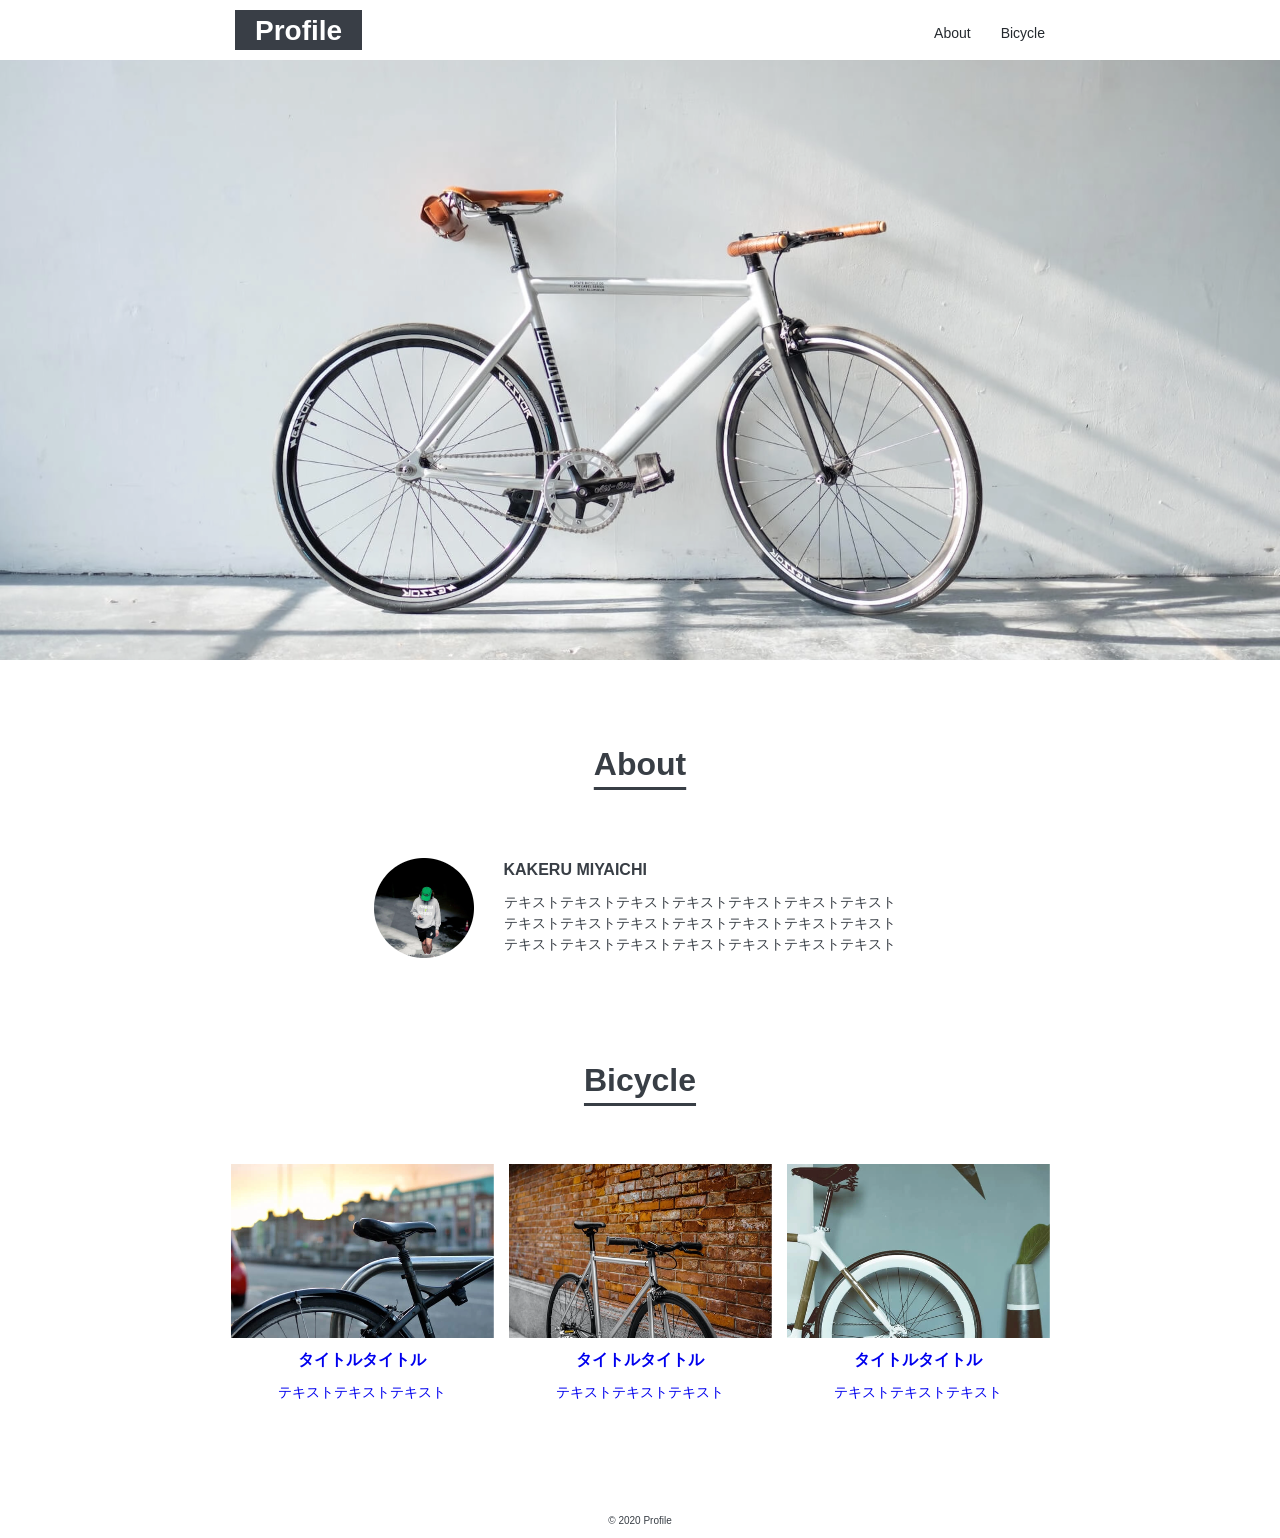
<file: index.html>
<!doctype html>
<html lang="ja">
    <head>
        <meta charset="UTF-8" />
        <meta http-equiv="X-UA-Compatible" content="IE=edge" />
        <meta name="viewport" content="width=device-width, initial-scale=1.0" />
        <title>Profile</title>
        <meta name="description" content="sample text sample text sample text sample text" />

        <link rel="stylesheet" href="./assets/css/sanitize.css" />
        <link rel="stylesheet" href="./assets/css/style.css" />
    </head>
    <body>
        <section class="header"></section>
        <header id="header">
            <div class="header-title">
                <a href="#home" class="header-logo">Profile</a>
            </div>
            <div class="header-nenu">
                <ul class="header-menu-right">
                    <li><a href="#about">About</a></li>
                    <li><a href="#bicycle">Bicycle</a></li>
                </ul>
            </div>
        </header>

        <section class="hero-image">
            <div class="hero-image-item">
                <!-- <img src="./assets/images/mainvisual.png" srcset="./assets/images/mainvisual.png 1x, ./assets/images/mainvisual@2x.png 2x" alt="mainvisual" /> -->
                <img srcset="./assets/images/mainvisual@2x.png 768w, ./assets/images/mainvisual.png 1280w" sizes="(max-width:768px) 100vw, 1280px" />
            </div>
        </section>

        <section class="section">
            <div id="about">
                <h1 class="section-headline">About</h1>
                <figure class="about">
                    <img class="about-image" src="./assets/images/about.png" alt="About" />
                    <figcaption class="about-caption">
                        <h2 class="about-headline">KAKERU MIYAICHI</h2>
                        <p class="about-description">テキストテキストテキストテキストテキストテキストテキスト テキストテキストテキストテキストテキストテキストテキスト テキストテキストテキストテキストテキストテキストテキスト</p>
                    </figcaption>
                </figure>
            </div>
        </section>

        <section id="bicycle" class="section">
            <h1 class="section-headline">Bicycle</h1>
            <ul class="grid">
                <li class="grid-item">
                    <article class="card">
                        <a href="./bicycle/bicycle_1.html" class="card-link">
                            <!-- <img class="card-image" src="./assets/images/bicycle1.png" srcset="./assets/images/bicycle1.png 1x, ./assets/images/bicycle1@2x.png 2x" 　alt="bicycle1" /> -->
                            <img class="card-image" srcset="./assets/images/bicycle1@2x.png 768w, ./assets/images/bicycle1.png 1280w" sizes="(max-width:768px) 100vw, 1280px" />
                            <h1 class="cord-headline">タイトルタイトル</h1>
                            <p class="cord-description">テキストテキストテキスト</p>
                        </a>
                    </article>
                </li>
                <li class="grid-item">
                    <article class="card">
                        <a href="#" class="card-link">
                            <!-- <img class="card-image" src="./assets/images/bicycle2.png" srcset="./assets/images/bicycle2.png 1x, ./assets/images/bicycle2@2x.png 2x" 　alt="bicycle2" /> -->
                            <img class="card-image" srcset="./assets/images/bicycle2@2x.png 768w, ./assets/images/bicycle2.png 1280w" sizes="(max-width:768px) 100vw, 1280px" />

                            <h1 class="cord-headline">タイトルタイトル</h1>
                            <p class="cord-description">テキストテキストテキスト</p>
                        </a>
                    </article>
                </li>
                <li class="grid-item">
                    <article class="card">
                        <a href="#" class="card-link">
                            <!-- <img class="card-image" src="./assets/images/bicycle3.png" srcset="./assets/images/bicycle3.png 1x, ./assets/images/bicycle3@2x.png 2x" 　alt="bicycle3" /> -->
                            <img class="card-image" srcset="./assets/images/bicycle3@2x.png 768w, ./assets/images/bicycle3.png 1280w" sizes="(max-width:768px) 100vw, 1280px" />

                            <h1 class="cord-headline">タイトルタイトル</h1>
                            <p class="cord-description">テキストテキストテキスト</p>
                        </a>
                    </article>
                </li>
            </ul>
        </section>

        <footer class="footer">
            <small class="footer-copy">&copy; 2020 Profile</small>
        </footer>
    </body>
</html>
</file>
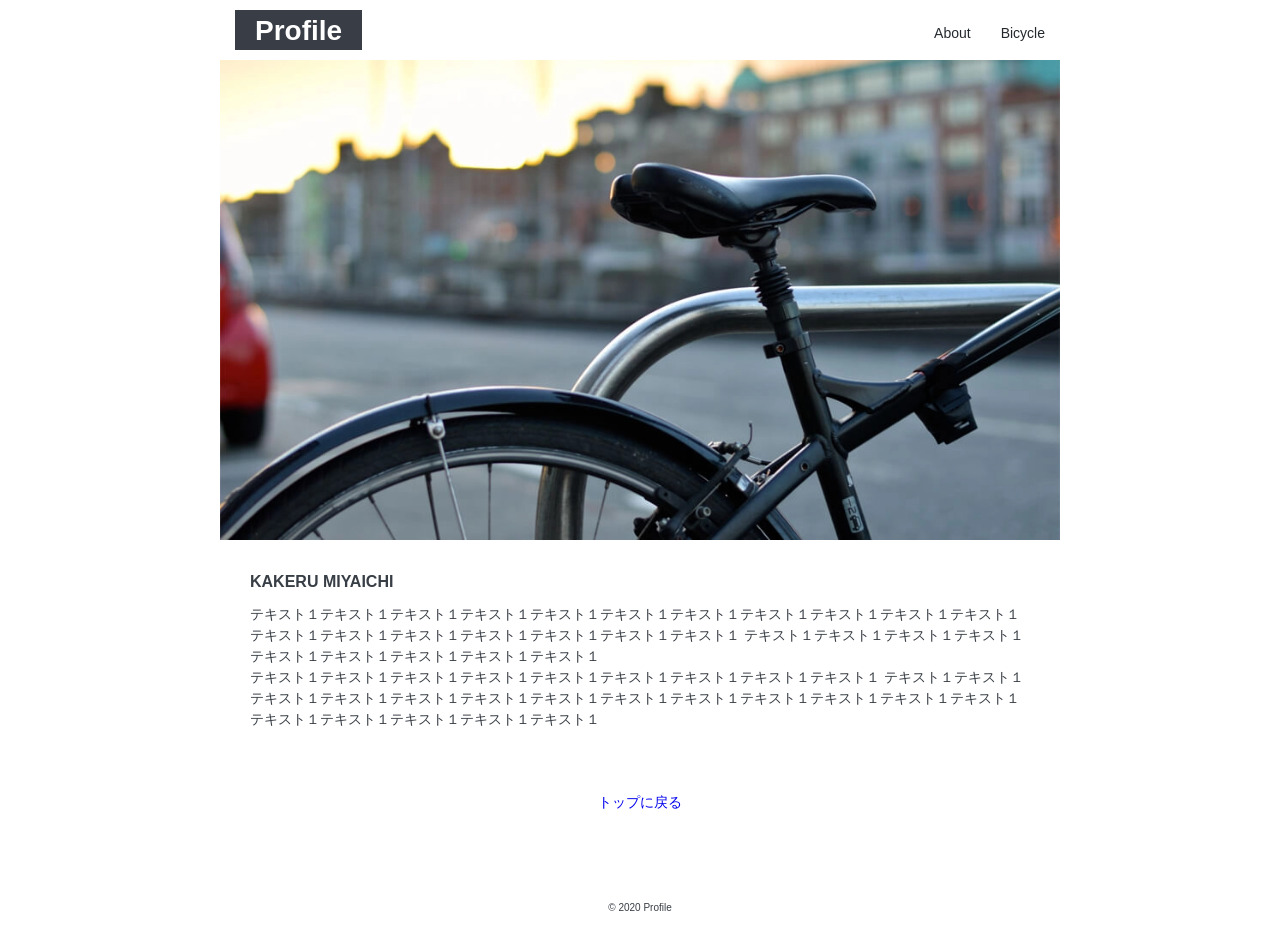
<file: bicycle/bicycle_1.html>
<!doctype html>
<html lang="ja">
    <head>
        <meta charset="UTF-8" />
        <meta http-equiv="X-UA-Compatible" content="IE=edge" />
        <meta name="viewport" content="width=device-width, initial-scale=1.0" />
        <title>Bicycle</title>
        <meta name="description" content="sample text sample text sample text sample text" />

        <link rel="stylesheet" href="../assets/css/sanitize.css" />
        <link rel="stylesheet" href="../assets/css/bicycle.css" />
    </head>
    <body>
        <section class="header"></section>
        <header id="header">
            <div class="header-title">
                <a href="../index.html" class="header-logo">Profile</a>
            </div>
            <div class="header-nenu">
                <ul class="header-menu-right">
                    <li><a href="../index.html#about">About</a></li>
                    <li><a href="../index.html#bicycle">Bicycle</a></li>
                </ul>
            </div>
        </header>
        <section class="section">
            <figure class="bicycle">
                <!-- <img class="bicycle-image" src="../assets/images/article/bicycle1.png" srcset="../assets/images/article/bicycle1.png 1x, ../assets/images/article/bicycle1@2x.png 2x" alt="bicycle1-pc" /> -->
                <img class="bicycle-image" srcset="../assets/images/article/bicycle1@2x.png 768w, ../assets/images/article/bicycle1.png 1280w" sizes="(max-width:768px) 100vw, 1280px" />

                <figcaption class="bicycle-caption">
                    <h2 class="bicycle-headline">KAKERU MIYAICHI</h2>
                    <p class="bicycle-description">
                        テキスト１テキスト１テキスト１テキスト１テキスト１テキスト１テキスト１テキスト１テキスト１テキスト１テキスト１テキスト１テキスト１テキスト１テキスト１テキスト１テキスト１テキスト１ テキスト１テキスト１テキスト１テキスト１テキスト１テキスト１テキスト１テキスト１テキスト１<br />テキスト１テキスト１テキスト１テキスト１テキスト１テキスト１テキスト１テキスト１テキスト１
                        テキスト１テキスト１テキスト１テキスト１テキスト１テキスト１テキスト１テキスト１テキスト１テキスト１テキスト１テキスト１テキスト１テキスト１テキスト１テキスト１テキスト１テキスト１
                    </p>
                </figcaption>
            </figure>
        </section>
        <footer class="footer">
            <a href="../index.html" class="page-top">トップに戻る</a>
            <small class="footer-copy">&copy; 2020 Profile</small>
        </footer>
    </body>
</html>
</file>
<file: assets/css/sanitize.css>
/* Document
 * ========================================================================== */

/**
 * Add border box sizing in all browsers (opinionated).
 */

*,
::before,
::after {
  box-sizing: border-box;
}

/**
 * 1. Add text decoration inheritance in all browsers (opinionated).
 * 2. Add vertical alignment inheritance in all browsers (opinionated).
 */

::before,
::after {
  text-decoration: inherit; /* 1 */
  vertical-align: inherit; /* 2 */
}

/**
 * 1. Use the default cursor in all browsers (opinionated).
 * 2. Change the line height in all browsers (opinionated).
 * 3. Use a 4-space tab width in all browsers (opinionated).
 * 4. Remove the grey highlight on links in iOS (opinionated).
 * 5. Prevent adjustments of font size after orientation changes in
 *    IE on Windows Phone and in iOS.
 * 6. Breaks words to prevent overflow in all browsers (opinionated).
 */

html {
  cursor: default; /* 1 */
  line-height: 1.5; /* 2 */
  -moz-tab-size: 4; /* 3 */
  tab-size: 4; /* 3 */
  -webkit-tap-highlight-color: transparent /* 4 */;
  -ms-text-size-adjust: 100%; /* 5 */
  -webkit-text-size-adjust: 100%; /* 5 */
  word-break: break-word; /* 6 */
}

/* Sections
 * ========================================================================== */

/**
 * Remove the margin in all browsers (opinionated).
 */

body {
  margin: 0;
}

/**
 * Correct the font size and margin on `h1` elements within `section` and
 * `article` contexts in Chrome, Edge, Firefox, and Safari.
 */

h1 {
  font-size: 2em;
  margin: 0.67em 0;
}

/* Grouping content
 * ========================================================================== */

/**
 * Remove the margin on nested lists in Chrome, Edge, IE, and Safari.
 */

dl dl,
dl ol,
dl ul,
ol dl,
ul dl {
  margin: 0;
}

/**
 * Remove the margin on nested lists in Edge 18- and IE.
 */

ol ol,
ol ul,
ul ol,
ul ul {
  margin: 0;
}

/**
 * 1. Add the correct sizing in Firefox.
 * 2. Show the overflow in Edge 18- and IE.
 */

hr {
  height: 0; /* 1 */
  overflow: visible; /* 2 */
}

/**
 * Add the correct display in IE.
 */

main {
  display: block;
}

/**
 * Remove the list style on navigation lists in all browsers (opinionated).
 */

nav ol,
nav ul {
  list-style: none;
  padding: 0;
}

/**
 * 1. Correct the inheritance and scaling of font size in all browsers.
 * 2. Correct the odd `em` font sizing in all browsers.
 */

pre {
  font-family: monospace, monospace; /* 1 */
  font-size: 1em; /* 2 */
}

/* Text-level semantics
 * ========================================================================== */

/**
 * Remove the gray background on active links in IE 10.
 */

a {
  background-color: transparent;
}

/**
 * Add the correct text decoration in Edge 18-, IE, and Safari.
 */

abbr[title] {
  text-decoration: underline;
  text-decoration: underline dotted;
}

/**
 * Add the correct font weight in Chrome, Edge, and Safari.
 */

b,
strong {
  font-weight: bolder;
}

/**
 * 1. Correct the inheritance and scaling of font size in all browsers.
 * 2. Correct the odd `em` font sizing in all browsers.
 */

code,
kbd,
samp {
  font-family: monospace, monospace; /* 1 */
  font-size: 1em; /* 2 */
}

/**
 * Add the correct font size in all browsers.
 */

small {
  font-size: 80%;
}

/* Embedded content
 * ========================================================================== */

/*
 * Change the alignment on media elements in all browsers (opinionated).
 */

audio,
canvas,
iframe,
img,
svg,
video {
  vertical-align: middle;
}

/**
 * Add the correct display in IE 9-.
 */

audio,
video {
  display: inline-block;
}

/**
 * Add the correct display in iOS 4-7.
 */

audio:not([controls]) {
  display: none;
  height: 0;
}

/**
 * Remove the border on iframes in all browsers (opinionated).
 */

iframe {
  border-style: none;
}

/**
 * Remove the border on images within links in IE 10-.
 */

img {
  border-style: none;
}

/**
 * Change the fill color to match the text color in all browsers (opinionated).
 */

svg:not([fill]) {
  fill: currentColor;
}

/**
 * Hide the overflow in IE.
 */

svg:not(:root) {
  overflow: hidden;
}

/* Tabular data
 * ========================================================================== */

/**
 * Collapse border spacing in all browsers (opinionated).
 */

table {
  border-collapse: collapse;
}

/* Forms
 * ========================================================================== */

/**
 * Remove the margin on controls in Safari.
 */

button,
input,
select {
  margin: 0;
}

/**
 * 1. Show the overflow in IE.
 * 2. Remove the inheritance of text transform in Edge 18-, Firefox, and IE.
 */

button {
  overflow: visible; /* 1 */
  text-transform: none; /* 2 */
}

/**
 * Correct the inability to style buttons in iOS and Safari.
 */

button,
[type="button"],
[type="reset"],
[type="submit"] {
  -webkit-appearance: button;
}

/**
 * 1. Change the inconsistent appearance in all browsers (opinionated).
 * 2. Correct the padding in Firefox.
 */

fieldset {
  border: 1px solid #a0a0a0; /* 1 */
  padding: 0.35em 0.75em 0.625em; /* 2 */
}

/**
 * Show the overflow in Edge 18- and IE.
 */

input {
  overflow: visible;
}

/**
 * 1. Correct the text wrapping in Edge 18- and IE.
 * 2. Correct the color inheritance from `fieldset` elements in IE.
 */

legend {
  color: inherit; /* 2 */
  display: table; /* 1 */
  max-width: 100%; /* 1 */
  white-space: normal; /* 1 */
}

/**
 * 1. Add the correct display in Edge 18- and IE.
 * 2. Add the correct vertical alignment in Chrome, Edge, and Firefox.
 */

progress {
  display: inline-block; /* 1 */
  vertical-align: baseline; /* 2 */
}

/**
 * Remove the inheritance of text transform in Firefox.
 */

select {
  text-transform: none;
}

/**
 * 1. Remove the margin in Firefox and Safari.
 * 2. Remove the default vertical scrollbar in IE.
 * 3. Change the resize direction in all browsers (opinionated).
 */

textarea {
  margin: 0; /* 1 */
  overflow: auto; /* 2 */
  resize: vertical; /* 3 */
}

/**
 * Remove the padding in IE 10-.
 */

[type="checkbox"],
[type="radio"] {
  padding: 0;
}

/**
 * 1. Correct the odd appearance in Chrome, Edge, and Safari.
 * 2. Correct the outline style in Safari.
 */

[type="search"] {
  -webkit-appearance: textfield; /* 1 */
  outline-offset: -2px; /* 2 */
}

/**
 * Correct the cursor style of increment and decrement buttons in Safari.
 */

::-webkit-inner-spin-button,
::-webkit-outer-spin-button {
  height: auto;
}

/**
 * Correct the text style of placeholders in Chrome, Edge, and Safari.
 */

::-webkit-input-placeholder {
  color: inherit;
  opacity: 0.54;
}

/**
 * Remove the inner padding in Chrome, Edge, and Safari on macOS.
 */

::-webkit-search-decoration {
  -webkit-appearance: none;
}

/**
 * 1. Correct the inability to style upload buttons in iOS and Safari.
 * 2. Change font properties to `inherit` in Safari.
 */

::-webkit-file-upload-button {
  -webkit-appearance: button; /* 1 */
  font: inherit; /* 2 */
}

/**
 * Remove the inner border and padding of focus outlines in Firefox.
 */

::-moz-focus-inner {
  border-style: none;
  padding: 0;
}

/**
 * Restore the focus outline styles unset by the previous rule in Firefox.
 */

:-moz-focusring {
  outline: 1px dotted ButtonText;
}

/**
 * Remove the additional :invalid styles in Firefox.
 */

:-moz-ui-invalid {
  box-shadow: none;
}

/* Interactive
 * ========================================================================== */

/*
 * Add the correct display in Edge 18- and IE.
 */

details {
  display: block;
}

/*
 * Add the correct styles in Edge 18-, IE, and Safari.
 */

dialog {
  background-color: white;
  border: solid;
  color: black;
  display: block;
  height: -moz-fit-content;
  height: -webkit-fit-content;
  height: fit-content;
  left: 0;
  margin: auto;
  padding: 1em;
  position: absolute;
  right: 0;
  width: -moz-fit-content;
  width: -webkit-fit-content;
  width: fit-content;
}

dialog:not([open]) {
  display: none;
}

/*
 * Add the correct display in all browsers.
 */

summary {
  display: list-item;
}

/* Scripting
 * ========================================================================== */

/**
 * Add the correct display in IE 9-.
 */

canvas {
  display: inline-block;
}

/**
 * Add the correct display in IE.
 */

template {
  display: none;
}

/* User interaction
 * ========================================================================== */

/*
 * 1. Remove the tapping delay in IE 10.
 * 2. Remove the tapping delay on clickable elements
      in all browsers (opinionated).
 */

a,
area,
button,
input,
label,
select,
summary,
textarea,
[tabindex] {
  -ms-touch-action: manipulation; /* 1 */
  touch-action: manipulation; /* 2 */
}

/**
 * Add the correct display in IE 10-.
 */

[hidden] {
  display: none;
}

/* Accessibility
 * ========================================================================== */

/**
 * Change the cursor on busy elements in all browsers (opinionated).
 */

[aria-busy="true"] {
  cursor: progress;
}

/*
 * Change the cursor on control elements in all browsers (opinionated).
 */

[aria-controls] {
  cursor: pointer;
}

/*
 * Change the cursor on disabled, not-editable, or otherwise
 * inoperable elements in all browsers (opinionated).
 */

[aria-disabled="true"],
[disabled] {
  cursor: not-allowed;
}

/*
 * Change the display on visually hidden accessible elements
 * in all browsers (opinionated).
 */

[aria-hidden="false"][hidden] {
  display: initial;
}

[aria-hidden="false"][hidden]:not(:focus) {
  clip: rect(0, 0, 0, 0);
  position: absolute;
}
</file>
<file: assets/css/style.css>
@charset "utf-8";
html {
    /* Chrome, Safari, Edge, Opera 用 */
    &::-webkit-scrollbar {
        display: none;
        /* Firefox 用 */
        scrollbar-width: none;
        /* IE, Edge (旧) 用 */
        -ms-overflow-style: none;
    }
    /* 画面スクロールをゆっくりにする */
  scroll-behavior: smooth;
}
/* //Base style */
body {
    /* background-color: #f00; */
    /* border: 1px solid; */
    /* max-width: 1280px; */
    /* height: calc(1537px + 52px); */
    margin: 0;
    font-weight: 400;
    -webkit-font-smoothing: antialiased;
    font-size: 16px;
    color: #383e45;
    margin: 0 auto;
    font-family: 'メイリオ', 'arial', sans-serif;
    box-sizing: border-box;
}
.dummy {
    height: 103px;
    height: 52px;
}
img {
    width: 100%;
    vertical-align: middle;
}

a {
    text-decoration: none;
    cursor: pointer;
    transition: all 0.3s;
}

figure,
ul,
li {
    margin: 0;
    padding: 0;
    list-style: none;
}

p,
h1,
h2,
h3,
h4,
h5,
h6 {
    margin-top: 0;
    margin-bottom: 0;
}

.section {
    margin-top: 80px;
}
.section-headline {
    text-decoration: underline #383e45;
    text-underline-offset: 12px;
    text-align: center;
    margin-bottom: 60px;
}
.grid {
    display: flex;
    text-align: center;
    justify-content: center;
    margin: 0;
    padding: 0;
}
.grid-item {
    list-style: none;
}
.grid-col-2 > .grid-item {
    width: 50%;
}
.grid-col-3 > .grid-item {
    width: 33.3333%;
}
.grid-col-4 > .grid-item {
    width: 25%;
}
@media screen and (max-width: 768px) {
    body {
        text-align: center;
    }
    .grid {
        display: block;
    }
    .grid-col-2 > .grid-item,
    .grid-col-3 > .grid-item,
    .grid-col-4 > .grid-item {
        width: 100%;
        margin: 15px 0;
    }
}

/* //Base style */

/* header */
header {
    height: 60px;
    /* background: #efa358; */
    padding-top: 8px;
    margin-left: calc((100vw - 840px) / 2 - 220px);
    margin-right: calc((100vw - 840px) / 2 - 220px);
    padding-left: 235px;
    padding-right: 235px;
    z-index: 10;
}

.header-title {
    float: left;
    background-color: #393e46;
    margin-top: 2px;
    padding: 11px 20px 3px;
}
.header-logo {
    display: inline-block;
    color: #fff;
    /* background-color: #393E46; */
    font-family: 'arial';
    font-size: 28px;
    font-weight: bold;
    line-height: 20px;
    text-decoration: none;
}
.header-title a:hover {
    color: #0dc0c0;
    transition: color 0.3s;
}
.header-nenu {
    float: right;
}
.header-menu-right li {
    float: left;
    margin-right: 30px;
}
.header-menu-right li:last-of-type {
    margin-right: 0;
}
.header-menu-right a {
    font-size: 14px;
    font-weight: 400;
    line-height: 50px;
    color: #24292e;
    cursor: pointer;
}
.header-menu-right a:hover {
    color: #0dc0c0;
    transition: color 0.3s;
}
@media screen and (max-width: 840px) {
    header {
        padding: 8px 15px;
        width: 100vw;
        margin-left: 0;
        margin-right: 0;
    }
}
/* //header */

/* hero */
.hero-image {
    max-width: 1280px;
    margin-left: auto;
    margin-right: auto;
}
.hero-image-item img {
    min-width: 40%;
    min-height: 600px;
    /* background-size: cover; */
    /* background-position: center; */
    object-fit: cover;
}
/* //hero */

/* about */
.about {
    display: flex;
    justify-content: center;
    padding-top: 10px;
    padding-bottom: 18px;
}
.about-image {
    width: 100px;
    max-height: 100px;
    object-fit: cover;
    margin-right: 30px;
    margin-bottom: 0px;
}
.about-caption {
}
.about-headline {
    font-size: 16px;
    font-weight: bold;
    /* line-height: 16px; */
    margin-bottom: 10px;
}
.about-description {
    font-size: 14px;
    font-weight: normal;
    width: 403px;
}
@media screen and (max-width: 768px) {
    .about {
        display: block;
        padding-left: 15px;
        padding-right: 15px;
    }
    .about-image {
        margin-right: 0px;
    }
    .about-caption {
        text-align: center;
    }
    .about-headline {
        width: 100%;
        text-align-last: left;
        padding-top: 10px;
        /* background-color: #f55; */
    }
    .about-description {
        width: 100%;
        text-align-last: left;
        /* background-color: #f55; */
    }
}
/* //about */

/* Bicycle */
.grid-item {
    margin-right: 15px;
}
.grid-item:last-of-type {
    margin-right: 0px;
}
.card {
}
.card-link {
}
.card-image {
    width: 100%;
    height: auto;
    margin-bottom: 10px;
}
.cord-headline {
    font-size: 16px;
    font-weight: bold;
    margin-bottom: 10px;
}
.cord-description {
    font-size: 14px;
    font-weight: normal;
}
@media screen and (max-width: 768px) {
    .grid {
        margin-left: 15px;
        margin-right: 15px;
    }
    .grid-item {
        margin-right: 0px;
    }
    .cord-description {
        margin-bottom: 30px;
    }
}

/* //Bicycle */

/* footer */
.footer-copy {
    display: block;
    font-size: 10px;
    text-align: center;
    margin-top: 110px;
    padding-bottom: 10px;
    /* background-color: #f00; */
}
/* //footer */
</file>
<file: assets/css/bicycle.css>
@charset "utf-8";
html {
    /* Chrome, Safari, Edge */
    &::-webkit-scrollbar {
        display: none;
    }
    /* Firefox */
    scrollbar-width: none;
    /* IE 10+ */
    -ms-overflow-style: none;
}
/* //Base style */
body {
    /* background-color: #f00; */
    /* border: 1px solid; */
    /* max-width: 1280px; */
    /* height: calc(1000px + 52px); */
    margin: 0;
    font-weight: 400;
    -webkit-font-smoothing: antialiased;
    font-size: 16px;
    color: #383e45;
    margin: 0 auto;
    font-family: 'メイリオ', 'arial', sans-serif;
    box-sizing: border-box;
}
.dummy {
    height: 103px;
    height: 52px;
}
img {
    width: 100%;
    vertical-align: middle;
}

a {
    text-decoration: none;
    cursor: pointer;
    transition: all 0.3s;
}

figure,
ul,
li {
    margin: 0;
    padding: 0;
    list-style: none;
}

p,
h1,
h2,
h3,
h4,
h5,
h6 {
    margin-top: 0;
    margin-bottom: 0;
}

.section {
    /* margin-top: 80px; */
}
.section-headline {
    text-decoration: underline #383e45;
    text-underline-offset: 12px;
    text-align: center;
    margin-bottom: 60px;
}
/* //Base style */

/* header */
header {
    height: 60px;
    /* background: #efa358; */
    padding-top: 8px;
    margin-left: calc((100vw - 840px) / 2);
    margin-right: calc((100vw - 840px) / 2);
    padding-left: 15px;
    padding-right: 15px;
    z-index: 10;
}

.header-title {
    float: left;
    background-color: #393e46;
    margin-top: 2px;
    padding: 11px 20px 3px;
}
.header-logo {
    display: inline-block;
    color: #fff;
    /* background-color: #393E46; */
    font-family: 'arial';
    font-size: 28px;
    font-weight: bold;
    line-height: 20px;
    text-decoration: none;
}
.header-title a:hover {
    color: #0dc0c0;
    transition: color 0.3s;
}
.header-nenu {
    float: right;
}
.header-menu-right li {
    float: left;
    margin-right: 30px;
}
.header-menu-right li:last-of-type {
    margin-right: 0;
}
.header-menu-right a {
    font-size: 14px;
    font-weight: 400;
    line-height: 50px;
    color: #24292e;
    cursor: pointer;
}
@media screen and (max-width: 840px) {
    header {
        width: 100vw;
        margin-left: 0;
        margin-right: 0;
    }
}
/* //header */

/* bicycle */
.bicycle {
    max-width: 840px;
    margin-left: calc((100vw - 840px) / 2);
    margin-right: calc((100vw - 840px) / 2);
}

.bicycle-image {
    min-width: 40%;
    max-height: 480px;
    max-width: 840px;
    object-fit: cover;
    /* background-color: #f00; */
}

.bicycle-caption {
    display: block;
    width: calc(100vw - calc(100vw - 840px)-30px);
    padding: 0 30px;
    text-align: center;
}
.bicycle-headline {
    /* background-color: #f55; */
    min-width: 40%;
    font-size: 16px;
    font-weight: bold;
    margin-top: 30px;
    margin-bottom: 10px;
    text-align: left;
}
.bicycle-description {
    /* background-color: #f55; */
    font-size: 14px;
    font-weight: normal;
    text-align: left;
}

@media screen and (max-width: 840px) {
    .bicycle-caption {
        width: calc(100vw-15px);
        margin-left: calc((840px - 100vw) / 2);
        margin-right: calc((840px - 100vw) / 2);
        padding-left: 15px;
        padding-right: 15px;
    }
}
@media screen and (max-width: 480px) {
    .bicycle-headline {
        margin-bottom: 30px;
    }
}
/* //bicycle */

/* footer */
footer {
    text-align: center;
    margin-top: 60px;
}
.page-top {
    font-size: 14px;
    font-weight: normal;
    text-align: center;
}

.footer-copy {
    display: block;
    font-size: 10px;
    margin-top: 86px;
    padding-bottom: 10px;
    /* background-color: #f00; */
}
/* //footer */
</file>
